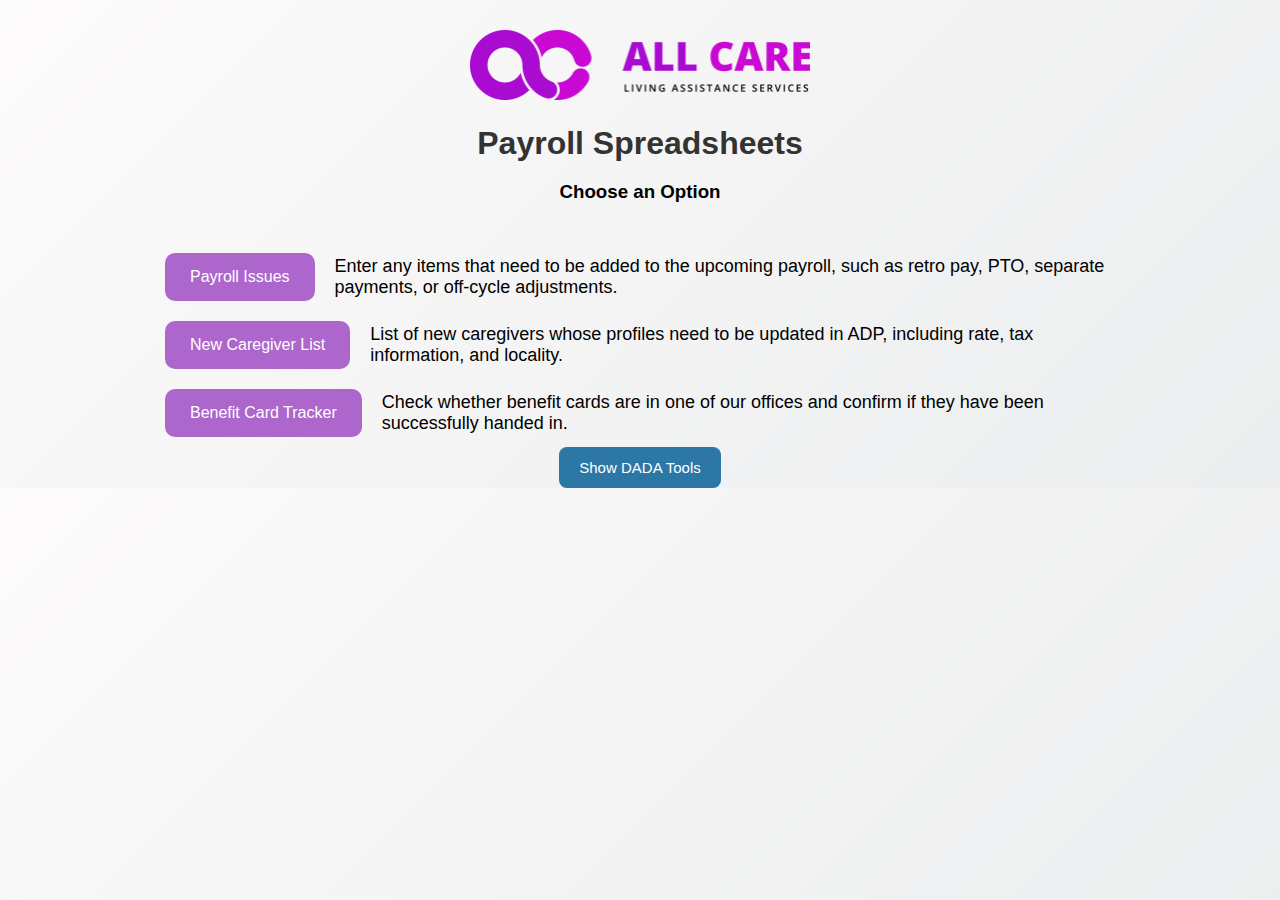
<file: Index.html>
<!DOCTYPE html>
<html lang="en">
<head>
  <meta charset="UTF-8">
  <title>Payroll Tools</title>
  <link rel="stylesheet" href="style.css">
</head>
<body>
  <header>
    <img src="./Images/Allcare Logo.png" alt="Company Logo" width="340">
    <h1>Payroll Spreadsheets</h1>
    <h3>Choose an Option</h3>
  </header>

  <div class="container">
    <!-- First 10 visible buttons -->
    <div class="row">
      <a href="https://allcarela-my.sharepoint.com/:x:/g/personal/louis_allcarelas_com/EbJOFId9XrZJoNdhrolnIccB0K4iu7M_-NjAKq1rV65NfQ" target="_blank">Payroll Issues</a>
      <div class="description">Enter any items that need to be added to the upcoming payroll, such as retro pay, PTO, separate payments, or off-cycle adjustments.</div>
    </div>
    <div class="row">
      <a href="https://allcarela-my.sharepoint.com/:x:/g/personal/amancio_allcarelas_com/Ef6hZuhreahKkfFuRbn1yv8B89s40qP-CT0gBJ_LxhIvWA" target="_blank">New Caregiver List</a>
      <div class="description">List of new caregivers whose profiles need to be updated in ADP, including rate, tax information, and locality.</div>
    </div>
    <div class="row">
      <a href="https://allcarela-my.sharepoint.com/:x:/r/personal/amancio_allcarelas_com/Documents/Benefit%20Cards%20in%20office.xlsx?d=wa9c60af9fc5140828dcc67c41fb09353&csf=1&web=1&e=DTOzlR" target="_blank">Benefit Card Tracker</a>
      <div class="description">Check whether benefit cards are in one of our offices and confirm if they have been successfully handed in.</div>
    </div>
    <div class="row hidden">
      <a href="sheet4.xlsx" target="_blank">Payroll Reports</a>
      <div class="description">View or export payroll reporting documents.</div>
    </div>
    <div class="row hidden">
      <a href="sheet5.xlsx" target="_blank">Overtime Log</a>
      <div class="description">Check overtime hours recorded for employees.</div>
    </div>
    <div class="row hidden">
      <a href="sheet6.xlsx" target="_blank">Billing Issues</a>
      <div class="description">Log and track billing-related issues.</div>
    </div>
    <div class="row hidden">
      <a href="sheet7.xlsx" target="_blank">PTO Tracker</a>
      <div class="description">View or update employee PTO balances.</div>
    </div>
    <div class="row hidden">
      <a href="sheet8.xlsx" target="_blank">EVV Confirmations</a>
      <div class="description">Check EVV confirmations for submitted visits.</div>
    </div>
    <div class="row hidden">
      <a href="sheet9.xlsx" target="_blank">Direct Deposit Changes</a>
      <div class="description">Track requests for direct deposit updates.</div>
    </div>
    <div class="row hidden">
      <a href="sheet10.xlsx" target="_blank">Onboarding Docs</a>
      <div class="description">Manage employee onboarding document records.</div>
    </div>

    <!-- Hidden rows (11–20) -->
    <div class="row hidden">
      <a href="sheet11.xlsx" target="_blank">Placeholder 11</a>
      <div class="description">Hidden placeholder for future use.</div>
    </div>
    <div class="row hidden">
      <a href="sheet12.xlsx" target="_blank">Placeholder 12</a>
      <div class="description">Hidden placeholder for future use.</div>
    </div>
    <div class="row hidden">
      <a href="sheet13.xlsx" target="_blank">Placeholder 13</a>
      <div class="description">Hidden placeholder for future use.</div>
    </div>
    <div class="row hidden">
      <a href="sheet14.xlsx" target="_blank">Placeholder 14</a>
      <div class="description">Hidden placeholder for future use.</div>
    </div>
    <div class="row hidden">
      <a href="sheet15.xlsx" target="_blank">Placeholder 15</a>
      <div class="description">Hidden placeholder for future use.</div>
    </div>
    <div class="row hidden">
      <a href="sheet16.xlsx" target="_blank">Placeholder 16</a>
      <div class="description">Hidden placeholder for future use.</div>
    </div>
    <div class="row hidden">
      <a href="sheet17.xlsx" target="_blank">Placeholder 17</a>
      <div class="description">Hidden placeholder for future use.</div>
    </div>
    <div class="row hidden">
      <a href="sheet18.xlsx" target="_blank">Placeholder 18</a>
      <div class="description">Hidden placeholder for future use.</div>
    </div>
    <div class="row hidden">
      <a href="sheet19.xlsx" target="_blank">Placeholder 19</a>
      <div class="description">Hidden placeholder for future use.</div>
    </div>
    <div class="row hidden">
      <a href="sheet20.xlsx" target="_blank">Placeholder 20</a>
      <div class="description">Hidden placeholder for future use.</div>
    </div>
    
    <!-- DADA rows (hidden by default) -->
<div id="dada-section" style="display: none; text-align: center; margin-top: 30px;">
  <!-- DADA logo -->
  <img src="./Images/dadahc.webp" alt="DADA Logo" width="200" style="margin-bottom: 15px;">

  <!-- DADA description -->
  <p class="dada-description">
    Tools and resources specific to DADA Home Care. Use these options for managing DADA-related payroll and caregiver records.
  </p>

  <!-- DADA rows -->
<div class="row dada-row">
    <a href="https://allcarela-my.sharepoint.com/:x:/g/personal/louis_allcarelas_com/EQcAZDP-EFJPhifr7nPpP-QBLhrvK0pB7zKv5D5KNJi8Tg?e=aijFbP" target="_blank">Payroll Issues</a>
    <div class="description">Called Seperate checklist before, this sheet is to only be used for PTO, or any approved Dada Timesheets.</div>
  </div>
  <div class="rowdada-hidden">
    <a href="dada-tool2.xlsx" target="_blank">DADA Tool 2</a>
    <div class="description">Another DADA-related utility.</div>
  </div>
</div>
</div>

<!-- Button to toggle the DADA section -->
<div class="more-options">
  <button class="dada-btn" onclick="toggleDada()">Show DADA Tools</button>
</div>

<script>
  function toggleDada() {
    const dadaSection = document.getElementById("dada-section");
    const button = document.querySelector(".more-options button");

    if (dadaSection.style.display === "none") {
      dadaSection.style.display = "block"; // reveals rows, pushes button down
      button.textContent = "Hide DADA Tools";
    } else {
      dadaSection.style.display = "none"; // hides rows, button stays in place
      button.textContent = "Show DADA Tools";
    }
  }
</script>

  </div>
</body>
</html>
</file>
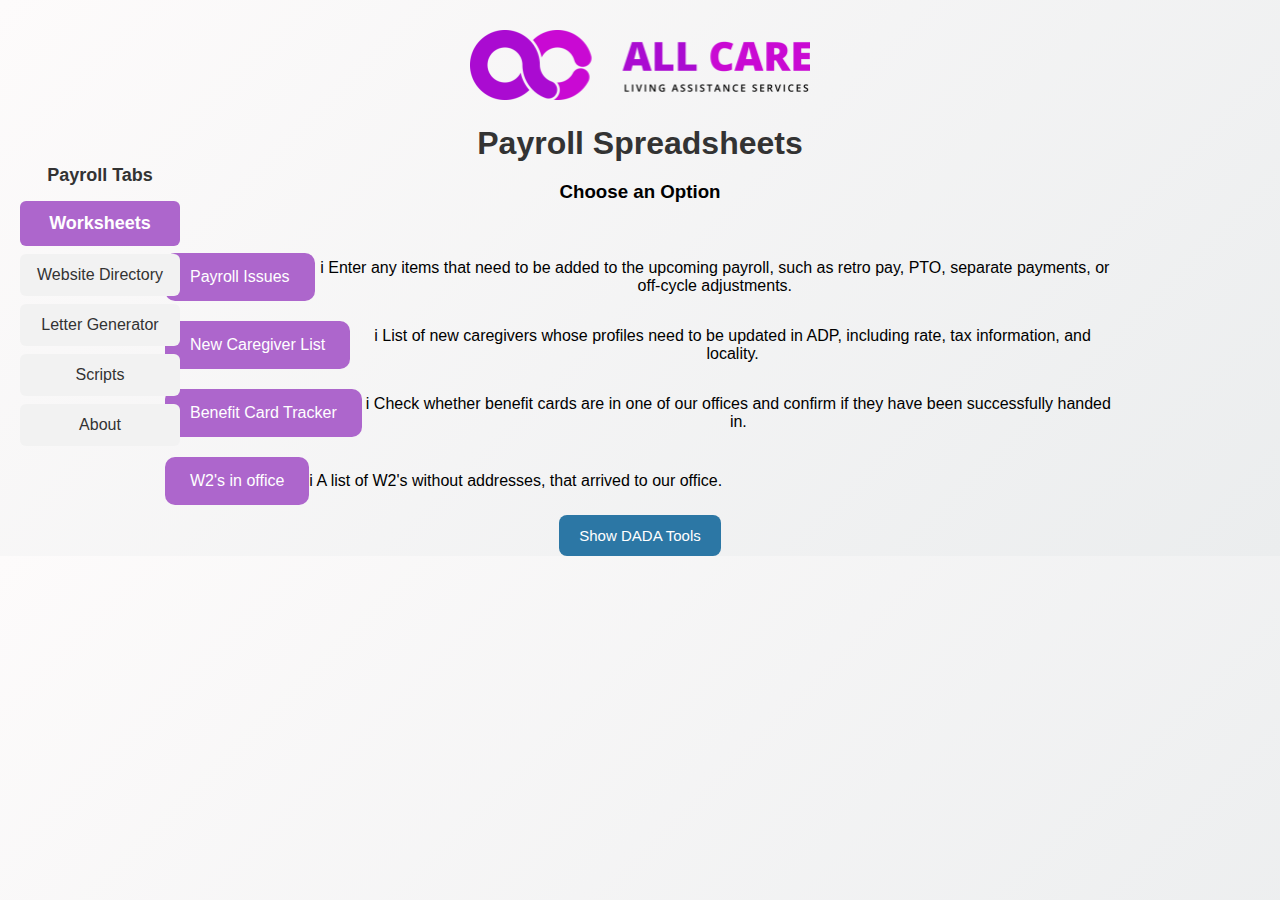
<file: index.html>
<!DOCTYPE html>
<html lang="en">
<head>
  <meta charset="UTF-8">
  <title>Payroll Tools</title>
  <link rel="stylesheet" href="style.css">
  <link rel="icon" href="./Images/favicon.ico">
</head>
<body>
  <header>
    <img src="./Images/Allcare Logo.png" alt="Company Logo" width="340">
    <h1>Payroll Spreadsheets</h1>
    <h3>Choose an Option</h3>
  </header>

<div class="sidebar">
  <h2 class="sidebar-title">Payroll Tabs</h2>
  
  <div class="tab-link active">Worksheets</div>
  <a href="./Redirects.html" class="tab-link">Website Directory</a>
  <a href="./Employment Letter/PWLetter.html" class="tab-link">Letter Generator</a>
 <a href="PWscript.html" class="tab-link">Scripts</a>
  <a href="credits.html" class="tab-link">About</a>
</div>




  <div class="container">

  <!-- VISIBLE ROWS -->
  <div class="row">
    <a href="https://allcarela-my.sharepoint.com/:x:/g/personal/louis_allcarelas_com/EbJOFId9XrZJoNdhrolnIccB0K4iu7M_-NjAKq1rV65NfQ" target="_blank">Payroll Issues</a>
    <span class="info-wrap">
      <span class="info-btn">i</span>
      <span class="info-pop">
        Enter any items that need to be added to the upcoming payroll, such as retro pay, PTO, separate payments, or off-cycle adjustments.
      </span>
    </span>
  </div>

  <div class="row">
    <a href="https://allcarela-my.sharepoint.com/:x:/g/personal/amancio_allcarelas_com/Ef6hZuhreahKkfFuRbn1yv8B89s40qP-CT0gBJ_LxhIvWA" target="_blank">New Caregiver List</a>
    <span class="info-wrap">
      <span class="info-btn">i</span>
      <span class="info-pop">
        List of new caregivers whose profiles need to be updated in ADP, including rate, tax information, and locality.
      </span>
    </span>
  </div>

  <div class="row">
    <a href="https://allcarela-my.sharepoint.com/:x:/g/personal/amancio_allcarelas_com/IQD5CsapUfyCQI3MZ8QfsJNTAWCoyvge_lnM9kwGBggb4F0" target="_blank">Benefit Card Tracker</a>
    <span class="info-wrap">
      <span class="info-btn">i</span>
      <span class="info-pop">
        Check whether benefit cards are in one of our offices and confirm if they have been successfully handed in.
      </span>
    </span>
  </div>


      <div class="row">
    <a href="https://allcarela-my.sharepoint.com/:x:/r/personal/amancio_allcarelas_com/Documents/W2%27s%20in%20office.xlsx?d=waa4ea87c5a4747bcbcebc6cd7d51c653&csf=1&web=1&e=s5nm3U" target="_blank">W2's in office</a>
    <span class="info-wrap">
      <span class="info-btn">i</span>
      <span class="info-pop">A list of W2's without addresses, that arrived to our office.</span>
    </span>
  </div>
    
  <!-- HIDDEN ROWS -->
    
  <div class="row hidden">
    <a href="https://allcarela-my.sharepoint.com/:x:/r/personal/amancio_allcarelas_com/Documents/Missing%20Direct%20Deposit.xlsx" target="_blank">Missing Direct Deposit</a>
    <span class="info-wrap">
      <span class="info-btn">i</span>
      <span class="info-pop">
        This sheet is for people who don’t have direct deposit but are still active with us.
      </span>
    </span>
  </div>

  <div class="row hidden">
    <a href="https://allcarela-my.sharepoint.com/:x:/r/personal/amancio_allcarelas_com/Documents/Incomplete%20Confirmation.xlsx" target="_blank">Incomplete Confirmation</a>
    <span class="info-wrap">
      <span class="info-btn">i</span>
      <span class="info-pop">
        Check incomplete clock-ins and clock-outs and verify with the patient and aide if the day was worked.
      </span>
    </span>
  </div>

  <div class="row hidden">
    <a href="sheet7.xlsx" target="_blank">PTO Tracker</a>
    <span class="info-wrap">
      <span class="info-btn">i</span>
      <span class="info-pop">View or update employee PTO balances.</span>
    </span>
  </div>

  <div class="row hidden">
    <a href="sheet8.xlsx" target="_blank">EVV Confirmations</a>
    <span class="info-wrap">
      <span class="info-btn">i</span>
      <span class="info-pop">Check EVV confirmations for submitted visits.</span>
    </span>
  </div>

  <div class="row hidden">
    <a href="sheet9.xlsx" target="_blank">Direct Deposit Changes</a>
    <span class="info-wrap">
      <span class="info-btn">i</span>
      <span class="info-pop">Track requests for direct deposit updates.</span>
    </span>
  </div>

  <div class="row hidden">
    <a href="sheet10.xlsx" target="_blank">Onboarding Docs</a>
    <span class="info-wrap">
      <span class="info-btn">i</span>
      <span class="info-pop">Manage employee onboarding document records.</span>
    </span>
  </div>

  <!-- PLACEHOLDERS 11–20 -->
  <div class="row hidden"><a href="#">Placeholder 11</a><span class="info-wrap"><span class="info-btn">i</span><span class="info-pop">Hidden placeholder for future use.</span></span></div>
  <div class="row hidden"><a href="#">Placeholder 12</a><span class="info-wrap"><span class="info-btn">i</span><span class="info-pop">Hidden placeholder for future use.</span></span></div>
  <div class="row hidden"><a href="#">Placeholder 13</a><span class="info-wrap"><span class="info-btn">i</span><span class="info-pop">Hidden placeholder for future use.</span></span></div>
  <div class="row hidden"><a href="#">Placeholder 14</a><span class="info-wrap"><span class="info-btn">i</span><span class="info-pop">Hidden placeholder for future use.</span></span></div>
  <div class="row hidden"><a href="#">Placeholder 15</a><span class="info-wrap"><span class="info-btn">i</span><span class="info-pop">Hidden placeholder for future use.</span></span></div>
  <div class="row hidden"><a href="#">Placeholder 16</a><span class="info-wrap"><span class="info-btn">i</span><span class="info-pop">Hidden placeholder for future use.</span></span></div>
  <div class="row hidden"><a href="#">Placeholder 17</a><span class="info-wrap"><span class="info-btn">i</span><span class="info-pop">Hidden placeholder for future use.</span></span></div>
  <div class="row hidden"><a href="#">Placeholder 18</a><span class="info-wrap"><span class="info-btn">i</span><span class="info-pop">Hidden placeholder for future use.</span></span></div>
  <div class="row hidden"><a href="#">Placeholder 19</a><span class="info-wrap"><span class="info-btn">i</span><span class="info-pop">Hidden placeholder for future use.</span></span></div>
  <div class="row hidden"><a href="#">Placeholder 20</a><span class="info-wrap"><span class="info-btn">i</span><span class="info-pop">Hidden placeholder for future use.</span></span></div>

</div>
    
    <!-- DADA rows (hidden by default) -->
<div id="dada-section" style="display: none; text-align: center; margin-top: 30px;">
  <!-- DADA logo -->
  <img src="./Images/dadahc.webp" alt="DADA Logo" width="200" style="margin-bottom: 15px;">

  <!-- DADA description -->
  <p class="dada-description">
    Tools and resources specific to DADA Home Care. Use these options for managing DADA-related payroll and caregiver records.
  </p>

  <!-- DADA rows -->
<div class="row dada-row">
    <a href="https://allcarela-my.sharepoint.com/:x:/g/personal/louis_allcarelas_com/EQcAZDP-EFJPhifr7nPpP-QBLhrvK0pB7zKv5D5KNJi8Tg?e=aijFbP" target="_blank">Payroll Issues</a>
    <div class="description">Called Seperate checklist before, this sheet is to only be used for PTO, or any approved Dada Timesheets.</div>
  </div>
  <div class="rowdada-hidden">
    <a href="dada-tool2.xlsx" target="_blank">DADA Tool 2</a>
    <div class="description">Another DADA-related utility.</div>
  </div>
</div>
</div>

<!-- Button to toggle the DADA section -->
<div class="more-options">
  <button class="dada-btn" onclick="toggleDada()">Show DADA Tools</button>
</div>

<script>
  function toggleDada() {
    const dadaSection = document.getElementById("dada-section");
    const button = document.querySelector(".more-options button");

    if (dadaSection.style.display === "none") {
      dadaSection.style.display = "block"; // reveals rows, pushes button down
      button.textContent = "Hide DADA Tools";
    } else {
      dadaSection.style.display = "none"; // hides rows, button stays in place
      button.textContent = "Show DADA Tools";
    }
  }
</script>

  </div>
</body>
</html>
</file>
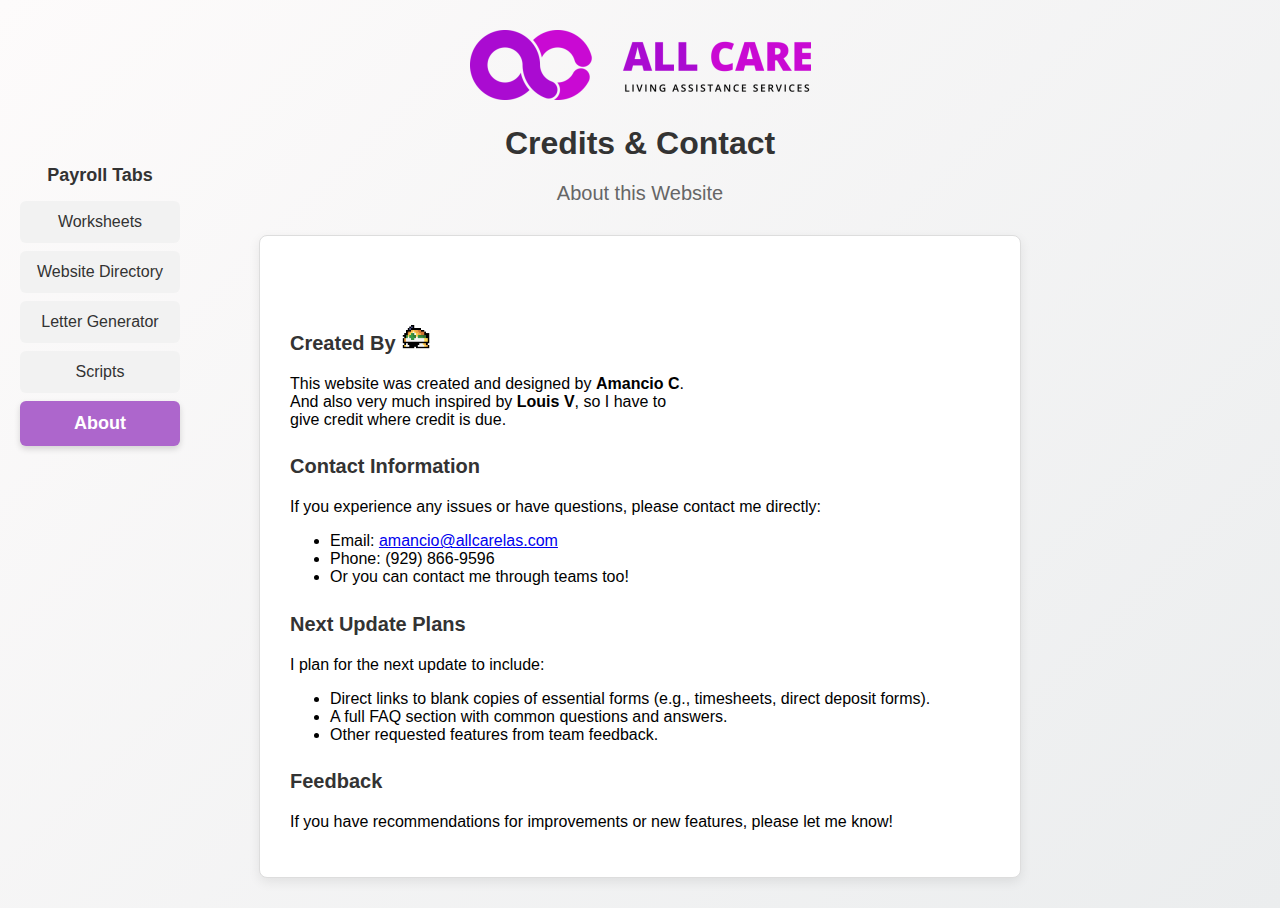
<file: credits.html>
<!DOCTYPE html>
<html lang="en">
<head>
  <meta charset="UTF-8">
  <title>Credits</title>
  <link rel="stylesheet" href="./Employment Letter/Letter Generator.css">
</head>
<body>
  <!-- Sidebar -->
  <div class="sidebar">
    <h2 class="sidebar-title">Payroll Tabs</h2>
  <a href="index.html" class="tab-link">Worksheets</a>
<a href="Redirects.html" class="tab-link">Website Directory</a>
  <a href="./Employment Letter/PWLetter.html" class="tab-link">Letter Generator</a>
 <a href="PWscript.html" class="tab-link">Scripts</a>
    <div class="tab-link active">About</div>
  </div>

  <!-- Main Content -->
    <div class="container">
      <div class="header">
        <img src="./Images/Allcare Logo.png" alt="All Care Logo" class="logo">
        <h1>Credits & Contact</h1>
        <h3>About this Website</h3>
      </div>
  <div class="tab-content"></div>
      <div class="details-box show">
        <h4>Created By <img src="./Browser-guides/pen-guy-met-virus-my-version-attacking-600.gif" width="30"/></h4>
        <p>This website was created and designed by <strong>Amancio C</strong>.<br>And also very much inspired by <strong>Louis V</strong>, so I have to <br>
             give credit where credit is due.</p>
        <h4>Contact Information</h4>
        <p>If you experience any issues or have questions, please contact me directly:</p>
        <ul>
          <li>Email: <a href="amancio@allcarelas.com">amancio@allcarelas.com</a></li>
          <li>Phone: (929) 866-9596</li>
          <li>Or you can contact me through teams too!</li>
        </ul>

        <h4>Next Update Plans</h4>
        <p>I plan for the next update to include:</p>
        <ul>
          <li>Direct links to blank copies of essential forms (e.g., timesheets, direct deposit forms).</li>
          <li>A full FAQ section with common questions and answers.</li>
          <li>Other requested features from team feedback.</li>
        </ul>

        <h4>Feedback</h4>
        <p>If you have recommendations for improvements or new features, please let me know!</p>
      </div>
    </div>
  </div>
</body>
</html>
</file>
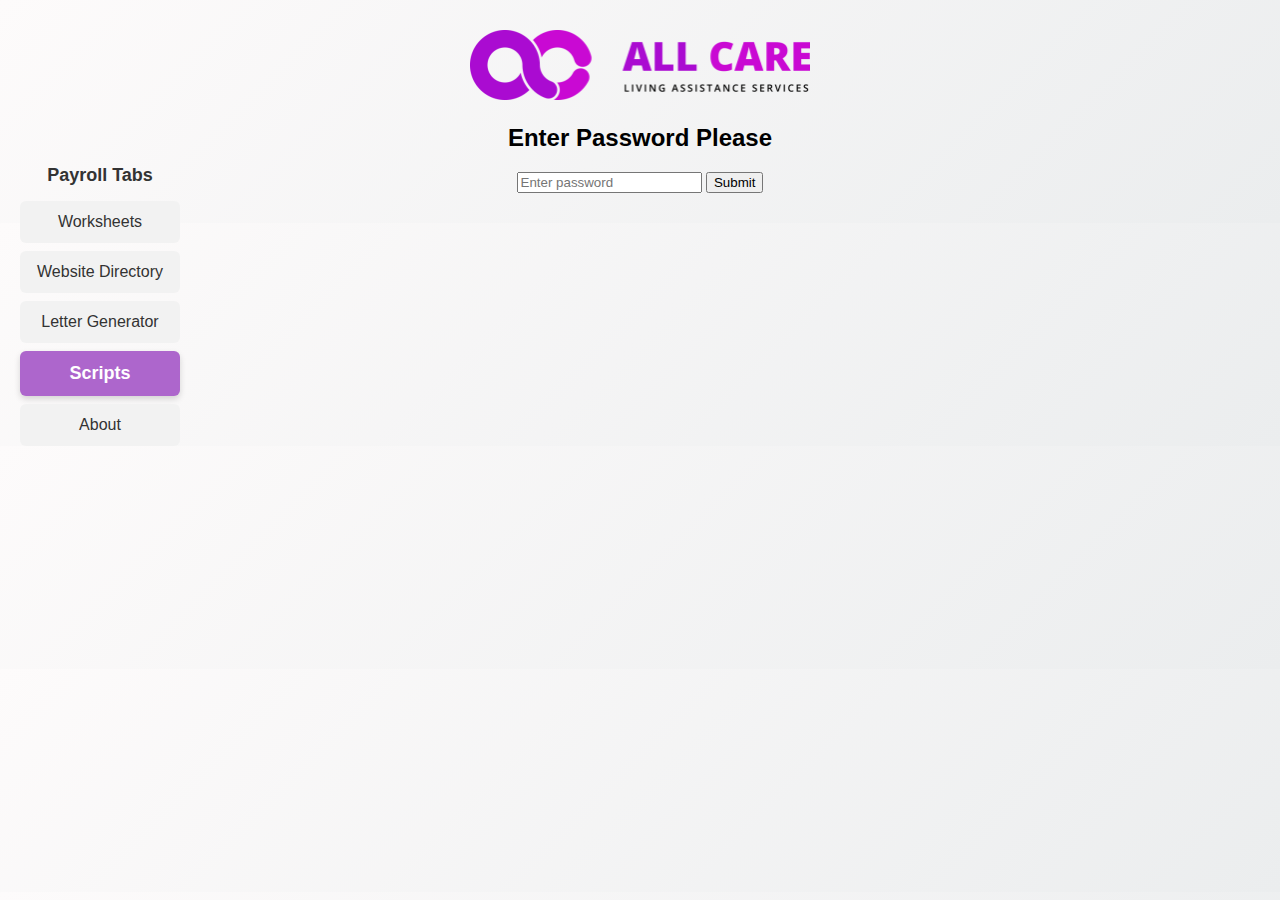
<file: PWscript.html>
<!DOCTYPE html>
<html>
<head>
  <title>Enter Password</title>
   <link rel="stylesheet" href="./Employment Letter/Letter Generator.css"/>
</head>
<body>
  <div class="sidebar">
    <h2 class="sidebar-title">Payroll Tabs</h2>
    <a href="index.html" class="tab-link">Worksheets</a>
     <a href="./Redirects.html" class="tab-link">Website Directory</a>
    <a href="./Employment Letter/PWLetter.html" class="tab-link">Letter Generator</a>
    <div class="tab-link active">Scripts</div>
      <a href="credits.html" class="tab-link">About</a>
  </div>
          <div class="container">
              <img src="./Images/Allcare Logo.png" alt="All Care Logo" class="logo" width="340">
  <h2>Enter Password Please</h2>
  <input type="password" id="password" placeholder="Enter password">
  <button onclick="checkPassword()">Submit</button>

  <p id="message"></p>

  <script>
    function checkPassword() {
      const input = document.getElementById("password").value;
      const realPassword = "1942"; // change this to your password

      if (input === realPassword) {
        window.location.href = "Scripts.html"; // the real site
      } else {
        document.getElementById("message").innerHTML = "Wrong password.";
      }
    }
  </script>
</body>
</html>
</file>
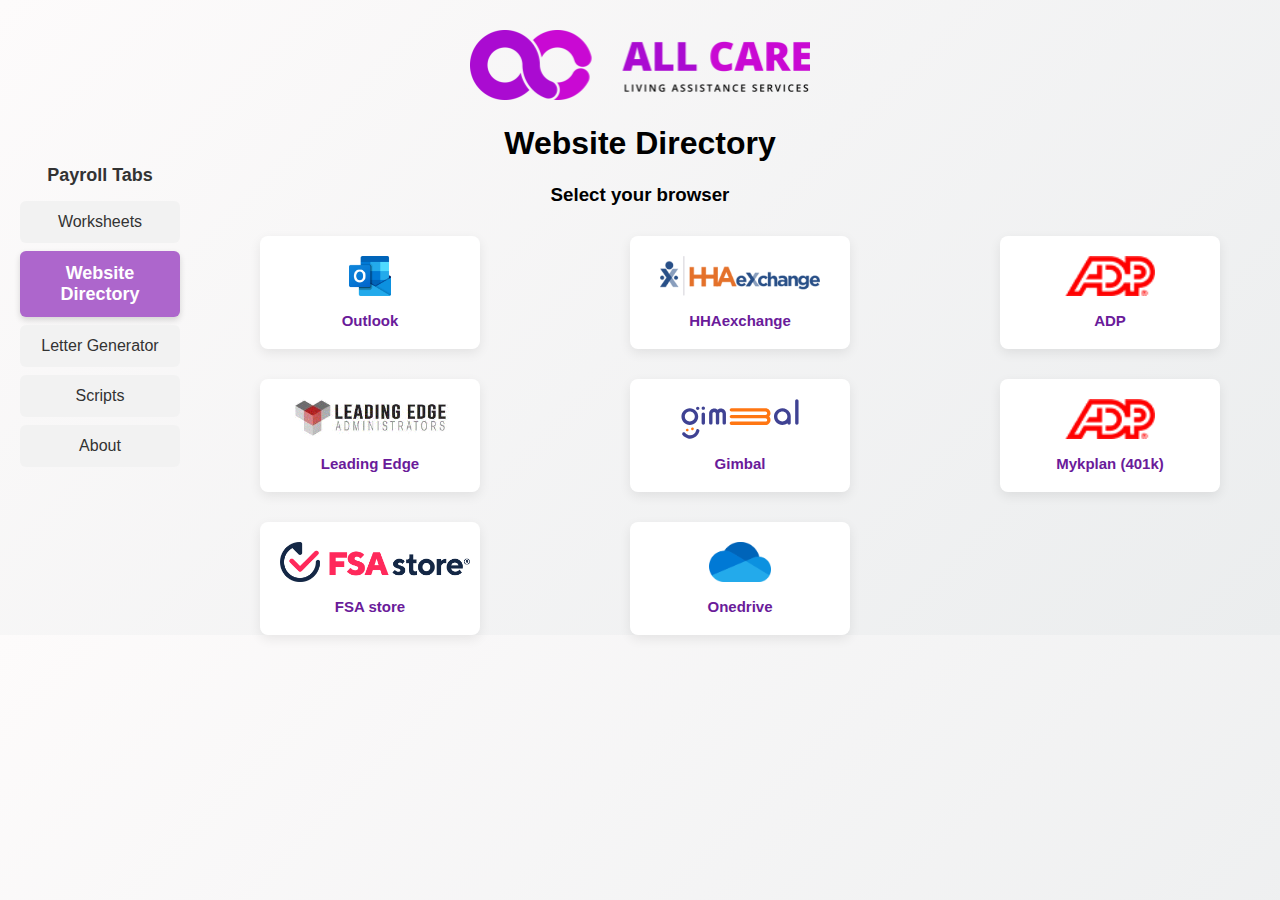
<file: Redirects.html>
<!DOCTYPE html>
<html lang="en">
<head>
  <meta charset="UTF-8">
  <title>Browser Directory</title>
  <!-- Link to your main stylesheet -->
  <link rel="stylesheet" href="./Employment Letter/Letter Generator.css">
  <style>
    /* Only NEW styles specific to the browser cards */
    .grid {
      display: grid;
      grid-template-columns: repeat(3, 1fr);
      gap: 30px;
      justify-items: center;
      margin-top: 20px;
    }

    .browser-card {
      background: #fff;
      padding: 20px;
      border-radius: 8px;
      text-align: center;
      transition: transform 0.2s, box-shadow 0.2s;
      width: 180px;
      cursor: pointer;
      text-decoration: none;
      color: #333;
      box-shadow: 0 4px 12px rgba(0,0,0,0.08);

    }

    .browser-card:hover {
      transform: scale(1.05);
      box-shadow: 0 6px 14px rgba(0,0,0,0.15);
    }

    .browser-card img {
      height: 40px;
      margin-bottom: 12px;
    }

    .browser-card span {
      display: block;
      font-weight: bold;
      font-size: 15px;
      color: #6a1b9a;
    }
  </style>
</head>
<body>
  <!-- Sidebar -->
  <div class="sidebar">
    <h2 class="sidebar-title">Payroll Tabs</h2>
    <a href="index.html" class="tab-link">Worksheets</a>
    <div class="tab-link active">Website Directory</div>
  <a href="./Employment Letter/PWLetter.html" class="tab-link">Letter Generator</a>
    <a href="PWscript.html" class="tab-link">Scripts</a>
    <a href="credits.html" class="tab-link">About</a>
  </div>

  <!-- Main Content -->

      <div class="container">
              <img src="./Images/Allcare Logo.png" alt="All Care Logo" class="logo" width="340">
      <h1>Website Directory</h1>
      <h3>Select your browser</h3>
      </div>
       <div class="tab-content">
      <div class="grid">
        <!-- Row 1 -->
        <a href="https://outlook.office365.com/mail/" class="browser-card" target="_blank">
          <img src="./Images/Microsoft_Office_Outlook_(2018–present).svg.png" alt="outlook">
          <span>Outlook</span>
        </a>

        <a href="https://app.hhaexchange.com/identity/account/login" class="browser-card" target="_blank">
          <img src="./Images/Logo.png" alt="Chrome">
          <span>HHAexchange</span>
        </a>

        <a href="https://online.adp.com/signin/v1/?APPID=WFNPortal&productId=80e309c3-7085-bae1-e053-3505430b5495&returnURL=https://workforcenow.adp.com/&callingAppId=WFN&TARGET=-SM-https%3a%2f%2fworkforcenow%2eadp%2ecom%2ftheme%2findex%2ehtml%23/home" class="browser-card" target="_blank">
          <img src="./Images/ADP logo.gif" alt="Edge">
          <span>ADP</span>
        </a>

        <a href="https://auth.wealthcare.com/Account/Login?ReturnUrl=%2Fconnect%2Fauthorize%2Fcallback%3Fclient_id%3Dwca_web%26redirect_uri%3Dhttps%253A%252F%252Fwww.wealthcareadmin.com%252Fdefault.aspx%26response_type%3Dcode%26scope%3Dopenid%2520offline_access%2520bensoft_api%2520profile%2520bensoft_identity%2520alegeus_identity%26code_challenge%3Dnp4p9xnI67ANmzVdyruasrR6nI5twLbRZJxyanNwaxo%26code_challenge_method%3DS256%26state%3DOpenIdConnect.AuthenticationProperties%[base64]%26response_mode%3Dform_post%26x-client-SKU%3DID_NET461%26x-client-ver%3D5.3.0.0" class="browser-card" target="_blank">
          <img src="./Images/Leading edge.gif" alt="Firefox">
          <span>Leading Edge</span>
        </a>

        <!-- Row 2 -->
        <a href="https://thegimbal.net/login" class="browser-card" target="_blank">
          <img src="./Images/gimbal-logo.svg" alt="Safari">
          <span>Gimbal</span>
        </a>

        <a href="https://www.mykplan.com/SponsorSecure_Net/Login.aspx" class="browser-card" target="_blank">
          <img src="./Images/ADP logo.gif" alt="ADP logo">
          <span>Mykplan (401k)</span>
        </a>

        <a href="https://www.wealthcareadmin.com/" class="browser-card" target="_blank">
          <img src="./Images/logo-fsa-light-rgb.png" alt="Brave">
          <span>FSA store</span>
        </a>

        <a href="https://allcarela-my.sharepoint.com/my?id=%2Fpersonal%2Famancio%5Fallcarelas%5Fcom%2FDocuments%2FPayroll%20Folder&csf=1&web=1&e=LfF08m&ovuser=5db2ee9b%2D21f9%2D41d8%2D9b71%2D11addcbc2849%2CAmancio%40allcarelas%2Ecom&OR=Teams%2DHL&CT=1749249028349&clickparams=eyJBcHBOYW1lIjoiVGVhbXMtRGVza3RvcCIsIkFwcFZlcnNpb24iOiI0OS8yNTA1MDQwMTYyNCIsIkhhc0ZlZGVyYXRlZFVzZXIiOmZhbHNlfQ%3D%3D&CID=ac98a5a1%2D50af%2D9000%2D3daf%2D6d87525b030c&cidOR=SPO&FolderCTID=0x012000E911906C9F5CF5459D40516675F8473A" class="browser-card" target="_blank">
          <img src="./Images/Microsoft_Office_OneDrive_(2019–present).svg.png" alt="Brave">
          <span>Onedrive</span>
        </a>
    </div>
      </div>
    </div>
  </div>
</body>
</html>
</file>
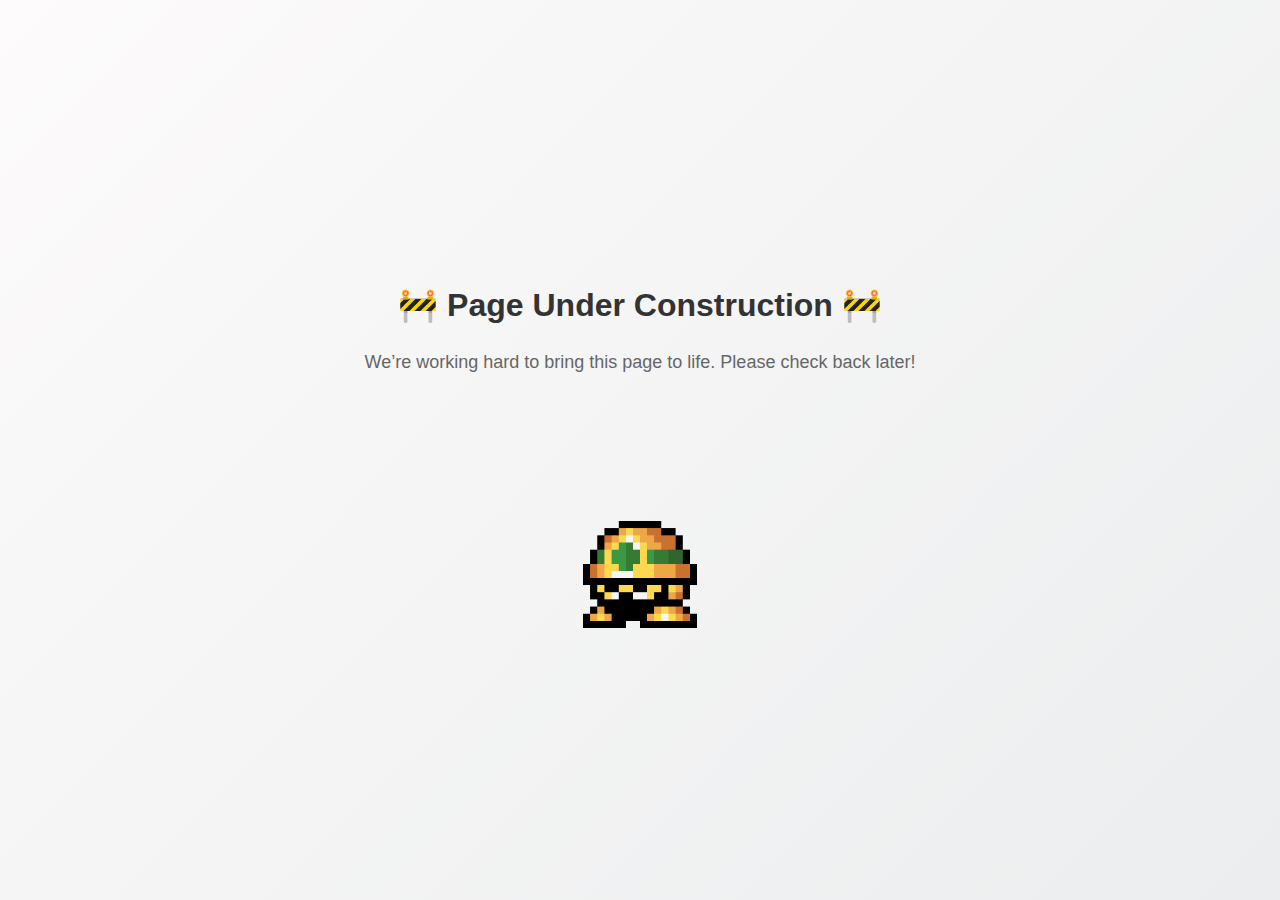
<file: Browser-guides/Underconstruction.html>
<!DOCTYPE html>
<html lang="en">
<head>
  <meta charset="UTF-8">
  <title>Under Construction</title>
  <style>
    body {
      display: flex;
      flex-direction: column;
      justify-content: center;
      align-items: center;
      height: 100vh;
      margin: 0;
      font-family: Arial, sans-serif;
      background: linear-gradient(135deg, #fdfbfb, #ebedee);
      text-align: center;
    }

    h1 {
      font-size: 32px;
      color: #333;
      margin-bottom: 10px;
    }

    p {
      font-size: 18px;
      color: #666;
      margin-bottom: 20px;
    }

    img {
      max-width: 10%;
      height: auto;
    }
  </style>
</head>
<body>
  <h1>🚧 Page Under Construction 🚧</h1>
  <p>We’re working hard to bring this page to life. Please check back later!</p>
  <img src="./pen-guy-met-virus-my-version-attacking-600.gif" alt="Under Construction">
</body>
</html>
</file>
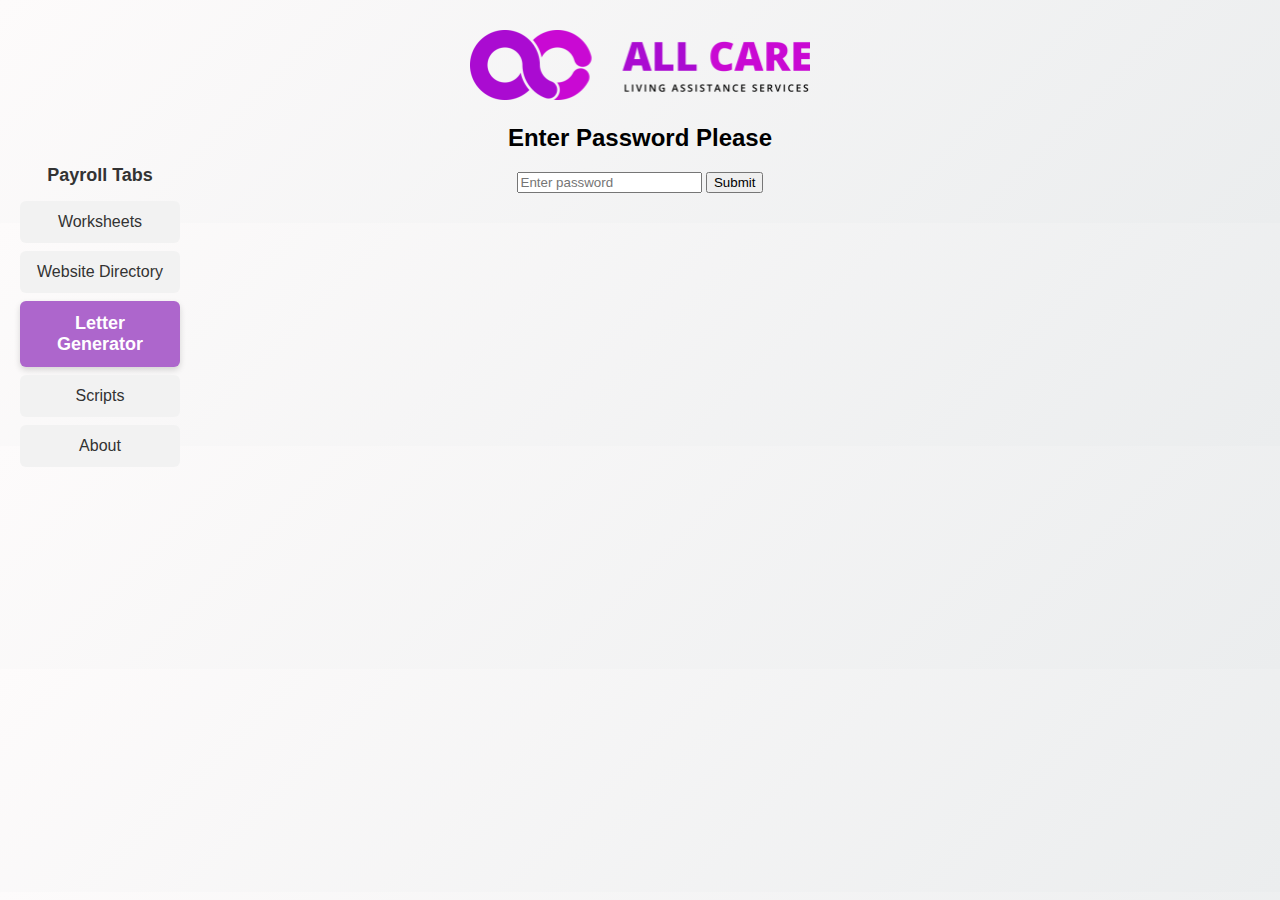
<file: Employment Letter/PWLetter.html>
<!DOCTYPE html>
<html>
<head>
  <title>Enter Password</title>
   <link rel="stylesheet" href="Letter Generator.css">
</head>
<body>
            <div class="sidebar">
  <h2 class="sidebar-title">Payroll Tabs</h2>
  <a href="../index.html" class="tab-link">Worksheets</a>
<a href="../Redirects.html" class="tab-link">Website Directory</a>
  <div class="tab-link active">Letter Generator</div>
 <a href="../PWscript.html" class="tab-link">Scripts</a>
   <a href="../credits.html" class="tab-link">About</a>
</div>
          <div class="container">
              <img src="../Images/Allcare Logo.png" alt="All Care Logo" class="logo" width="340">
  <h2>Enter Password Please</h2>
  <input type="password" id="password" placeholder="Enter password">
  <button onclick="checkPassword()">Submit</button>

  <p id="message"></p>

  <script>
    function checkPassword() {
      const input = document.getElementById("password").value;
      const realPassword = "1942"; // change this to your password

      if (input === realPassword) {
        window.location.href = "Letter Generator.html"; // the real site
      } else {
        document.getElementById("message").innerHTML = "Wrong password.";
      }
    }
  </script>
</body>
</html>
</file>
<file: style.css>
body {
  font-family: Arial, sans-serif;
  background: linear-gradient(135deg, #fdfbfb, #ebedee);
  text-align: center;
  margin: 0;
  padding: 0;
}

header {
  margin-top: 30px;
}

h1 {
  color: #333;
}

.container {
  display: flex;
  flex-direction: column;
  align-items: center;
  margin-top: 40px;
}

.row {
  display: flex;
  justify-content: flex-start;
  align-items: center;
  width: 950px;
  margin: 10px 0;
}

.row a {
  background-color: #ad66cc;
  color: #fff;
  padding: 15px 25px;
  border-radius: 10px;
  text-decoration: none;
  font-size: 16px;
  flex-shrink: 0;
  transition: background-color 0.3s;
}

.row a:hover {
  background-color: #b300e6;
}

.description {
  margin-left: 20px;
  text-align: left;
  font-size: 18px;
  color: black;
  flex: 1;
}

/* Hide buttons 11-20 */
.hidden {
  display: none;
}

/* DADA section description */
.dada-description {
  font-size: 15px;
  color: #333;
  margin-bottom: 20px;
}

/* Themed button (blue + white like the logo) */
.dada-btn {
  background-color: #2c77a5; /* pick a blue from the logo */
  color: #ffffff;
  padding: 12px 20px;
  border: none;
  border-radius: 8px;
  font-size: 15px;
  cursor: pointer;
  transition: background-color 0.3s;
}

.dada-btn:hover {
  background-color: #1f5a7a; /* darker blue for hover */
}
/* DADA rows styling */
.dada-row a {
  background-color: #2c77a5;  /* main blue */
}

.dada-row a:hover {
  background-color: #1f5a7a;  /* darker blue on hover */
}

.rowdada-hidden {
      display: none;
}

.sidebar {
  position: absolute;       /* new: pin it */
  top: 150px;               /* adjust so it sits under the header */
  left: 20px;               /* space from the left edge */
  width: 160px;             /* fixed width */

  display: flex;            /* keep your existing setup */
  flex-direction: column;
}


.tab-link {
  background: #f2f2f2;
  color: #333;
  text-decoration: none;
  padding: 12px;
  margin-bottom: 8px;
  border-radius: 6px;
  font-size: 16px;
  transition: background 0.3s;
}

.tab-link:hover {
  background: #ddd;
}

.tab-link.active {
  background: #ad66cc;
  color: #fff;
}
.tab-content {
  margin-left: 200px;  /* push main content to the right */
}

.tab-link.active {
  background: #ad66cc;   /* highlight color */
  color: #fff;
  font-weight: bold;
  font-size: 18px;       /* a bit bigger */
  cursor: default;       /* no pointer hand */
  pointer-events: none;  /* not clickable */
}

.sidebar-title {
  font-size: 18px;
  font-weight: bold;
  margin-bottom: 15px;
  color: #333;
  text-align: center;
}
header {
  text-align: center;
  margin-top: 30px;
  margin-bottom: 20px;
}

header h1 {
  font-size: 32px;
  color: #333;
  margin-bottom: 8px;
}

header .subtitle {
  font-size: 20px;
  color: #666;
  margin-bottom: 12px;
  font-weight: normal;
}

header .description {
  max-width: 700px;
  margin: 0 auto 20px;
  font-size: 16px;
  color: #444;
  line-height: 1.5;
}
</file>
<file: Employment Letter/Letter Generator.css>
body {
  font-family: Arial, sans-serif;
  background: linear-gradient(135deg, #fdfbfb, #ebedee);
  text-align: center;
  margin: 0;
  padding: 0;
}

.container {
  max-width: 900px;         /* was 800px */
  margin: 30px auto;         /* adds breathing room */
  text-align: center;
}

.header{
  margin-bottom: 30px;
}

.header h1 {
  font-size: 32px;          /* was 28px */
  color: #333;
  margin-bottom: 8px;
}

.header h3 {
  font-size: 20px;          /* closer to subtitle size */
  color: #666;
  margin-bottom: 20px;
  font-weight: normal;
}

.options {
  display: flex;
  flex-direction: column;
  align-items: center;   /* centers content horizontally */
  gap: 25px;
  margin-top: 30px;
}

.option {
  display: flex;
  flex-direction: column;  /* stack button + box vertically */
  align-items: center;
  width: 100%;
}


.btn {
  background: #9b4de0; 
  color: white;
  padding: 12px 20px;
  border-radius: 8px;
  border: none;
  font-size: 16px;
  font-weight: bold;
  cursor: pointer;
  white-space: nowrap;
  transition: background 0.3s;
}

.btn:hover {
  background: #7d3bb5;
}

.option p {
  margin: 0;
  flex: 1;
  color: #333;
  font-size: 14px;
}

.details-box h4 {
  margin-bottom: 20px;
  font-size: 20px;
  color: #333;
}

.details-box label {
  display: block;
  margin: 15px 0 5px;
  font-weight: 500;
  color: #333;
}

.details-box input {
  width: 100%;
  padding: 10px 12px;
  border: 1px solid #ccc;
  border-radius: 6px;
  font-size: 14px;
  margin-bottom: 10px;
  box-sizing: border-box;
}

.action-btn {
  display: block;
  margin: 20px auto 0;
  background: #2563eb;   /* blue button */
  color: white;
  padding: 12px 20px;
  border: none;
  border-radius: 6px;
  font-size: 15px;
  cursor: pointer;
  font-weight: bold;
  transition: background 0.3s;
}

.action-btn:hover {
  background: #1e4ec9;
}


.action-btn {
  margin-top: 20px;
  background: #007bff;
  color: white;
  padding: 12px 20px;
  border: none;
  border-radius: 8px;
  font-size: 15px;
  cursor: pointer;
  font-weight: bold;
  transition: background 0.3s;
}

.action-btn:hover {
  background: #0056b3;
}

.details-box {
  background: white;
  border: 1px solid #ddd;
  border-radius: 8px;
  width: 90%;
  max-width: 700px;
  text-align: left;
  box-shadow: 0 4px 12px rgba(0,0,0,0.08);

  /* animation settings */
  max-height: 0;          
  overflow: hidden;
  opacity: 0;
  margin: 0 auto;         /* no margin when closed */
  padding: 0 30px;        /* horizontal padding only */
  transition: all 0.4s ease;
}

.details-box.show {
  max-height: 1000px;     
  opacity: 1;
  margin: 20px auto;      /* add margin when open */
  padding: 30px;          /* restore full padding */
}


.action-btn {
  background: #007bff;
  color: white;
  padding: 10px 16px;
  border: none;
  border-radius: 6px;
  font-size: 14px;
  cursor: pointer;
}

.action-btn:hover {
  background: #0056b3;
}

.details-box .desc {
  margin-bottom: 20px;
  color: #555;
  font-size: 14px;
}

html {
  overflow-y: scroll;  /* always reserve scrollbar */
}

.sidebar {
  position: absolute;
  top: 150px;         /* sits below header */
  left: 20px;
  width: 160px;
  display: flex;
  flex-direction: column;
}

.sidebar-title {
  font-size: 18px;
  font-weight: bold;
  margin-bottom: 15px;
  color: #333;
  text-align: center;
}

.tab-link {
  background: #f2f2f2;
  color: #333;
  text-decoration: none;
  padding: 12px;
  margin-bottom: 8px;
  border-radius: 6px;
  font-size: 16px;
  transition: background 0.3s, transform 0.2s;
  text-align: center;
}

.tab-link:hover {
  background: #ddd;
  transform: translateX(3px); /* subtle slide on hover */
}

.tab-link.active {
  background: #ad66cc;
  color: #fff;
  font-weight: bold;
  font-size: 18px;     /* slightly larger */
  cursor: default;
  pointer-events: none; /* prevent clicking */
  box-shadow: 0 3px 6px rgba(0,0,0,0.15); /* make it pop */
}

.tab-content {
  margin-left: 200px;  /* pushes main content to the right */
}

.btn, .action-btn {
  width: 250px;             /* consistent width like script-btn */
  margin: 10px auto;        /* centers them with even spacing */
  display: block;
}
</file>
